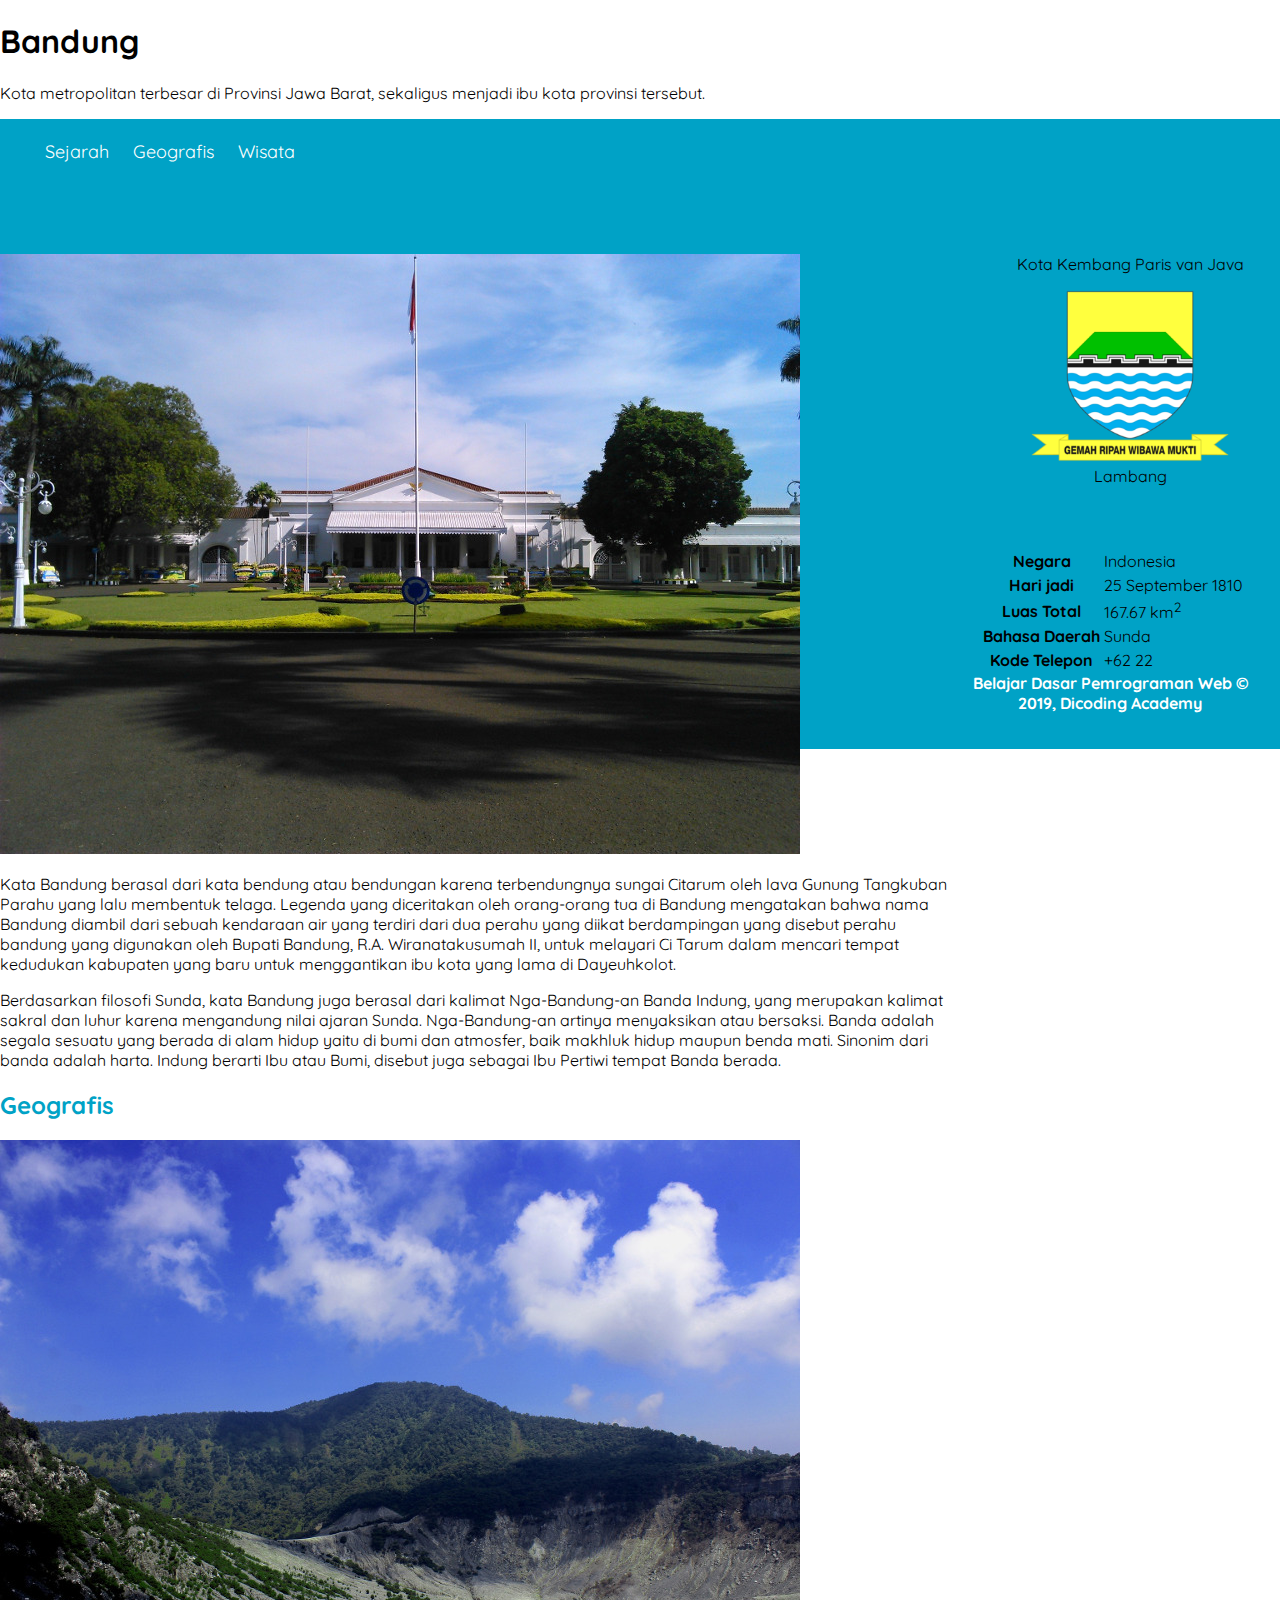
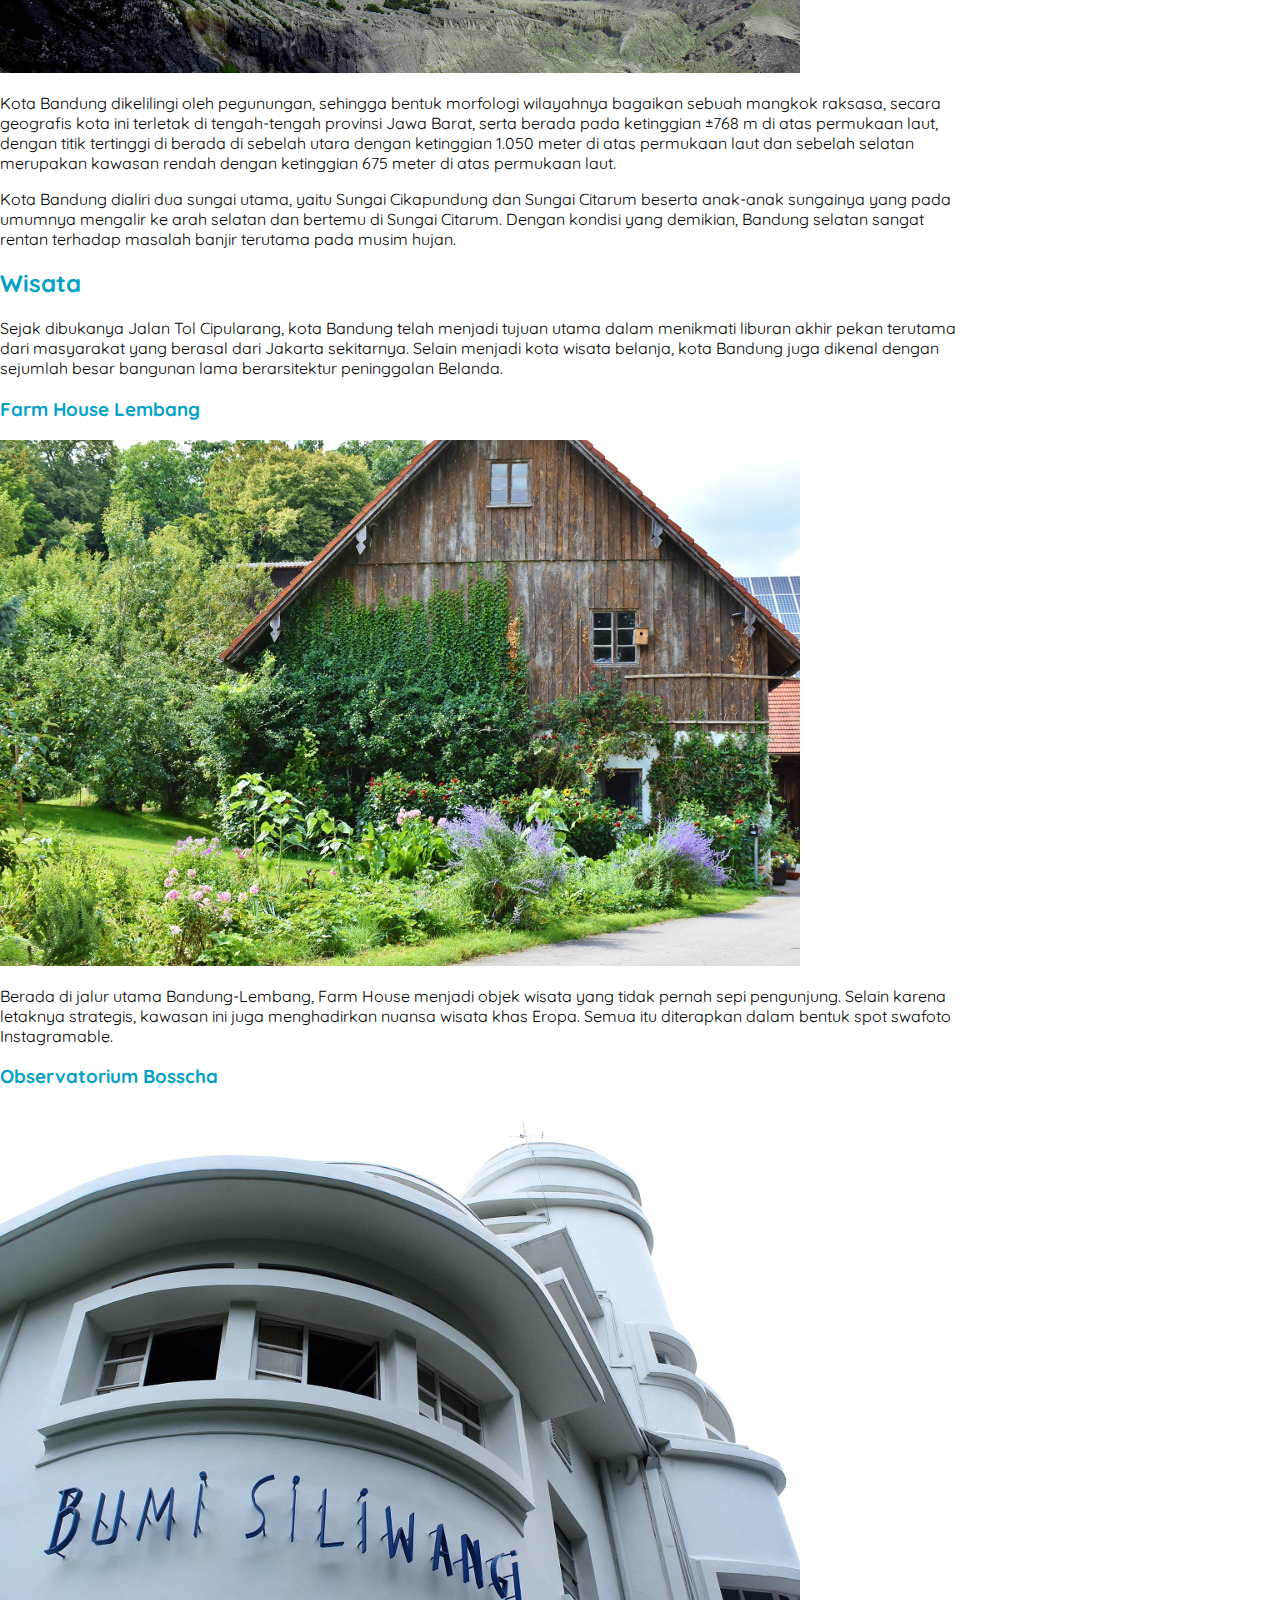
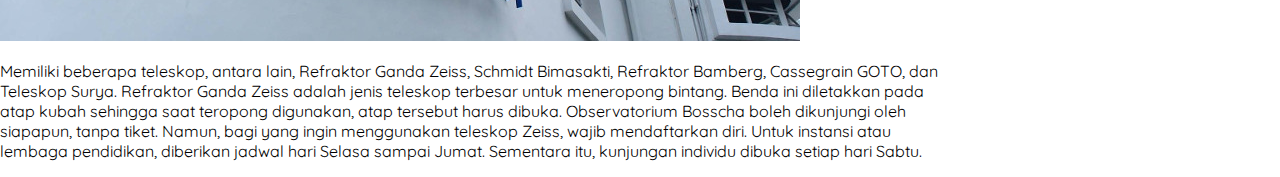
<file: index.html>
<!DOCTYPE html>
<html>

<head>
    <title>Kota Bandung</title>
    <link rel="stylesheet" href="assets/styles/style.css">
</head>

<body>

    <h1>Bandung</h1>
    <p>Kota metropolitan terbesar di Provinsi Jawa Barat, sekaligus menjadi ibu kota provinsi tersebut.</p>
    <nav>
        <ul>
            <li><a href="#sejarah">Sejarah</a></li>
            <li><a href="#geografis">Geografis</a></li>
            <li><a href="#wisata">Wisata</a></li>
        </ul>
    </nav>

    <div id="content">
        <article id="sejarah">
            <h2>Sejarah</h2>
            <img src="assets/image/history.jpg" alt="sejarah">
            <p>
                Kata Bandung berasal dari kata bendung atau bendungan karena terbendungnya sungai Citarum oleh lava
                Gunung
                Tangkuban Parahu yang lalu membentuk telaga. Legenda yang diceritakan oleh orang-orang tua di Bandung
                mengatakan
                bahwa nama Bandung diambil dari sebuah kendaraan air yang terdiri dari dua perahu yang diikat
                berdampingan yang
                disebut perahu bandung yang digunakan oleh Bupati Bandung, R.A. Wiranatakusumah II, untuk melayari Ci
                Tarum dalam
                mencari tempat kedudukan kabupaten yang baru untuk menggantikan ibu kota yang lama di Dayeuhkolot.
            </p>
            <p>
                Berdasarkan filosofi Sunda, kata Bandung juga berasal dari kalimat Nga-Bandung-an Banda Indung, yang
                merupakan
                kalimat sakral dan luhur karena mengandung nilai ajaran Sunda. Nga-Bandung-an artinya menyaksikan atau
                bersaksi.
                Banda adalah segala sesuatu yang berada di alam hidup yaitu di bumi dan atmosfer, baik makhluk hidup
                maupun benda
                mati. Sinonim dari banda adalah harta. Indung berarti Ibu atau Bumi, disebut juga sebagai Ibu Pertiwi
                tempat Banda
                berada.
            </p>
        </article>

        <article id="geografis">
            <h2>Geografis</h2>
            <img src="assets/image/geografis.jpg" alt="geografis">
            <p>
                Kota Bandung dikelilingi oleh pegunungan, sehingga bentuk morfologi wilayahnya bagaikan sebuah mangkok
                raksasa,
                secara geografis kota ini terletak di tengah-tengah provinsi Jawa Barat, serta berada pada ketinggian
                ±768 m di
                atas permukaan laut, dengan titik tertinggi di berada di sebelah utara dengan ketinggian 1.050 meter di
                atas
                permukaan laut dan sebelah selatan merupakan kawasan rendah dengan ketinggian 675 meter di atas
                permukaan laut.
            </p>
            <p>
                Kota Bandung dialiri dua sungai utama, yaitu Sungai Cikapundung dan Sungai Citarum beserta anak-anak
                sungainya
                yang pada umumnya mengalir ke arah selatan dan bertemu di Sungai Citarum. Dengan kondisi yang demikian,
                Bandung
                selatan sangat rentan terhadap masalah banjir terutama pada musim hujan.
            </p>
        </article>

        <article id="wisata">
            <h2>Wisata</h2>
            <p>
                Sejak dibukanya Jalan Tol Cipularang, kota Bandung telah menjadi tujuan utama dalam menikmati liburan
                akhir pekan
                terutama dari masyarakat yang berasal dari Jakarta sekitarnya. Selain menjadi kota wisata belanja, kota
                Bandung
                juga dikenal dengan sejumlah besar bangunan lama berarsitektur peninggalan Belanda.
            </p>
            <section>
                <h3>Farm House Lembang</h3>
                <img src="assets/image/farm-house.jpg" alt="farm house">
                <p>
                    Berada di jalur utama Bandung-Lembang, Farm House menjadi objek wisata yang tidak pernah sepi
                    pengunjung. Selain
                    karena letaknya strategis, kawasan ini juga menghadirkan nuansa wisata khas Eropa. Semua itu
                    diterapkan dalam
                    bentuk spot swafoto Instagramable.
                </p>
            </section>
            <section>
                <h3>Observatorium Bosscha</h3>
                <img src="assets/image/bosscha.jpg" alt="bosscha">
                <p>
                    Memiliki beberapa teleskop, antara lain, Refraktor Ganda Zeiss, Schmidt Bimasakti, Refraktor
                    Bamberg, Cassegrain
                    GOTO, dan Teleskop Surya. Refraktor Ganda Zeiss adalah jenis teleskop terbesar untuk meneropong
                    bintang. Benda
                    ini diletakkan pada atap kubah sehingga saat teropong digunakan, atap tersebut harus dibuka.
                    Observatorium
                    Bosscha boleh dikunjungi oleh siapapun, tanpa tiket. Namun, bagi yang ingin menggunakan teleskop
                    Zeiss, wajib
                    mendaftarkan diri. Untuk instansi atau lembaga pendidikan, diberikan jadwal hari Selasa sampai
                    Jumat. Sementara
                    itu, kunjungan individu dibuka setiap hari Sabtu.
                </p>
            </section>
        </article>
    </div>

    <aside>
        <article class="profile">
            <header>
                <h2>Kota Bandung</h2>
                <p>Kota Kembang Paris van Java</p>
                <figure>
                    <img src="assets/image/bandung-badge.png">
                    <figcaption>Lambang</figcaption>
                </figure>
            </header>
            <section>
                <h3>Informasi Lainnya</h3>
                <table>
                    <tr>
                        <th>Negara</th>
                        <td>Indonesia</td>
                    </tr>
                    <tr>
                        <th>Hari jadi</th>
                        <td>25 September 1810</td>
                    </tr>
                    <tr>
                        <th>Luas Total</th>
                        <td>167.67 km<sup>2</sup></td>
                    </tr>
                    <tr>
                        <th>Bahasa Daerah</th>
                        <td>Sunda</td>
                    </tr>
                    <tr>
                        <th>Kode Telepon</th>
                        <td>+62 22</td>
                    </tr>
                </table>
            </section>
        </article>
    </aside>


    <footer>
        <p>Belajar Dasar Pemrograman Web &#169; 2019, Dicoding Academy</p>
    </footer>
</body>

</html>
</file>
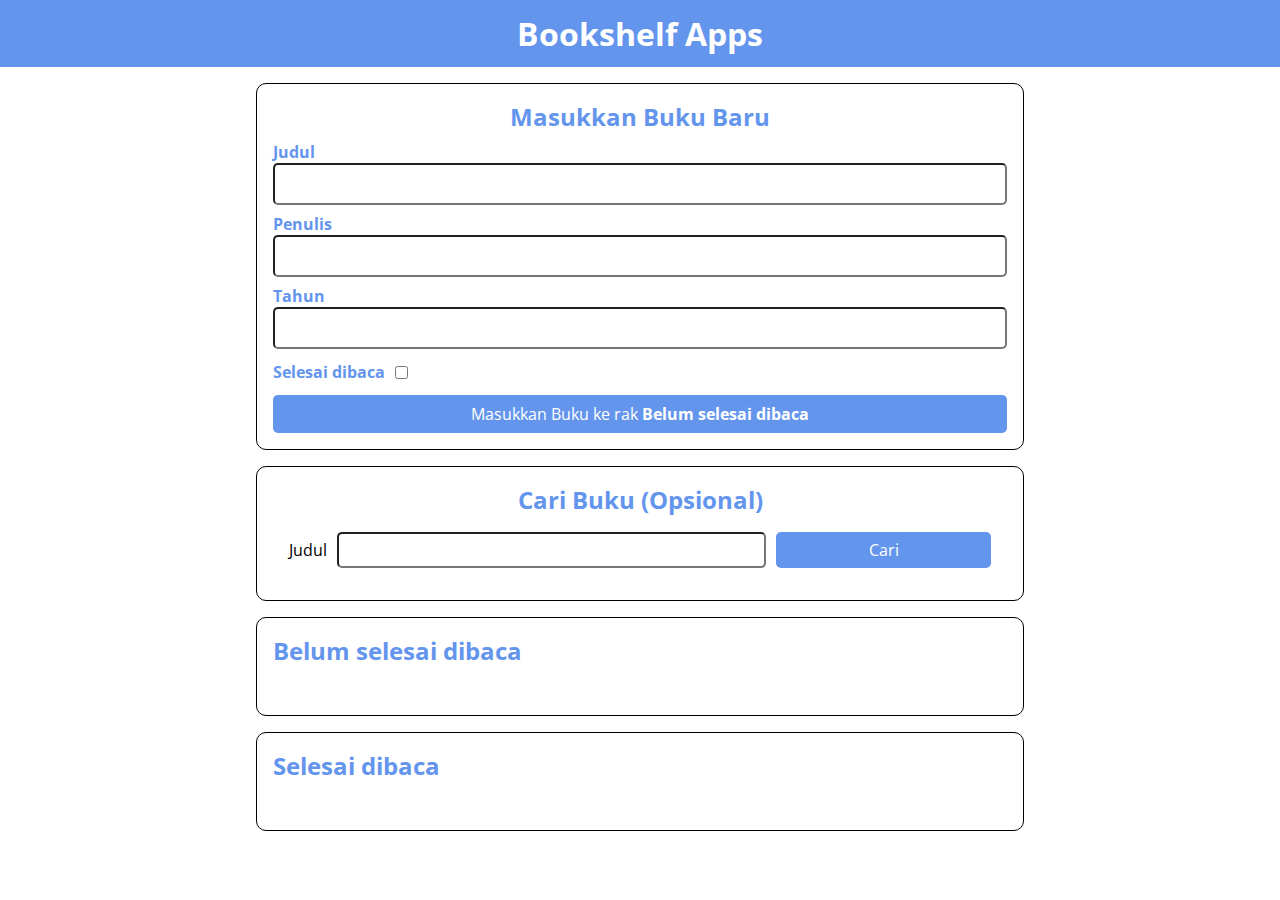
<file: bookshelf-apps/index.html>
<!doctype html>
<html lang="en">

<head>
  <meta charset="UTF-8">
  <meta name="viewport"
    content="width=device-width, user-scalable=no, initial-scale=1.0, maximum-scale=1.0, minimum-scale=1.0">
  <meta http-equiv="X-UA-Compatible" content="ie=edge">
  <title>Bookshelf Apps</title>
  <link rel="preconnect" href="https://fonts.gstatic.com">
  <link href="https://fonts.googleapis.com/css2?family=Open+Sans:wght@300;400;600;700;800&display=swap"
    rel="stylesheet">
  <link rel="stylesheet" href="style.css">
</head>

<body>
  <header class="head_bar">
    <h1 class="head_bar__title">Bookshelf Apps</h1>
  </header>
  <main>
    <section class="input_section">
      <h2>Masukkan Buku Baru</h2>
      <form id="inputBook">
        <div class="input">
          <label for="inputBookTitle">Judul</label>
          <input id="inputBookTitle" type="text" required>
        </div>
        <div class="input">
          <label for="inputBookAuthor">Penulis</label>
          <input id="inputBookAuthor" type="text" required>
        </div>
        <div class="input">
          <label for="inputBookYear">Tahun</label>
          <input id="inputBookYear" type="number" required>
        </div>
        <div class="input_inline">
          <label for="inputBookIsComplete">Selesai dibaca</label>
          <input id="inputBookIsComplete" type="checkbox">
        </div>
        <button id="bookSubmit" type="submit">Masukkan Buku ke rak <span>Belum selesai dibaca</span></button>
      </form>
    </section>

    <section class="search_section">
      <h2>Cari Buku (Opsional)</h2>
      <form id="searchBook">
        <label for="searchBookTitle">Judul</label>
        <input id="searchBookTitle" type="text">
        <button id="searchSubmit" type="submit">Cari</button>
      </form>
    </section>

    <section class="book_shelf">
      <h2>Belum selesai dibaca</h2>

      <div id="incompleteBookshelfList" class="book_list">
        <article class="book_item">
          <h3>Book Title</h3>
          <p>Penulis: John Doe</p>
          <p>Tahun: 2002</p>

          <div class="action">
            <button class="green">Selesai dibaca</button>
            <button class="red">Hapus buku</button>
          </div>
        </article>
      </div>
    </section>

    <section class="book_shelf">
      <h2>Selesai dibaca</h2>

      <div id="completeBookshelfList" class="book_list">
        <article class="book_item">
          <h3>Book Title</h3>
          <p>Penulis: John Doe</p>
          <p>Tahun: 2002</p>

          <div class="action">
            <button class="green">Belum selesai di Baca</button>
            <button class="red">Hapus buku</button>
          </div>
        </article>
      </div>
    </section>
  </main>

  <script src="main.js"></script>

</body>

</html>
</file>
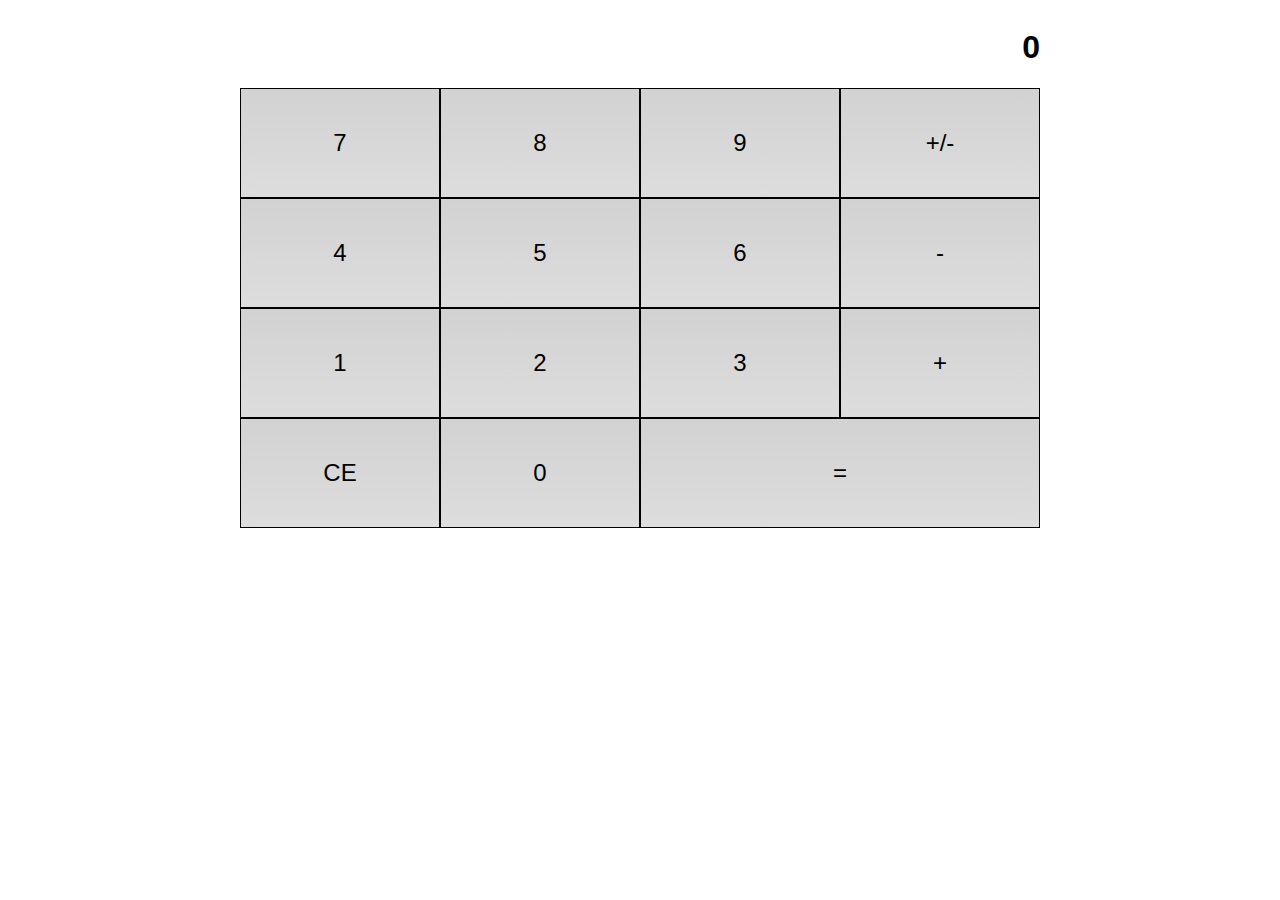
<file: flexbox-js/index.html>
<!DOCTYPE html>
<html>

<head>
    <title>Web Calculator</title>
    <link rel="stylesheet" href="assets/style.css">
</head>

<body>
    <div class="flex-container-column">
        <div class="display">
            <h1 id="displayNumber">0</h1>
        </div>
        <div class="flex-container-row">
            <div class="button">7</div>
            <div class="button">8</div>
            <div class="button">9</div>
            <div class="button negative">+/-</div>
        </div>
        <div class="flex-container-row">
            <div class="button">4</div>
            <div class="button">5</div>
            <div class="button">6</div>
            <div class="button operator">-</div>
        </div>
        <div class="flex-container-row">
            <div class="button">1</div>
            <div class="button">2</div>
            <div class="button">3</div>
            <div class="button operator">+</div>
        </div>
        <div class="flex-container-row">
            <div class="button clear">CE</div>
            <div class="button">0</div>
            <div class="button equals double">=</div>
        </div>
    </div>
</body>

</html>
</file>
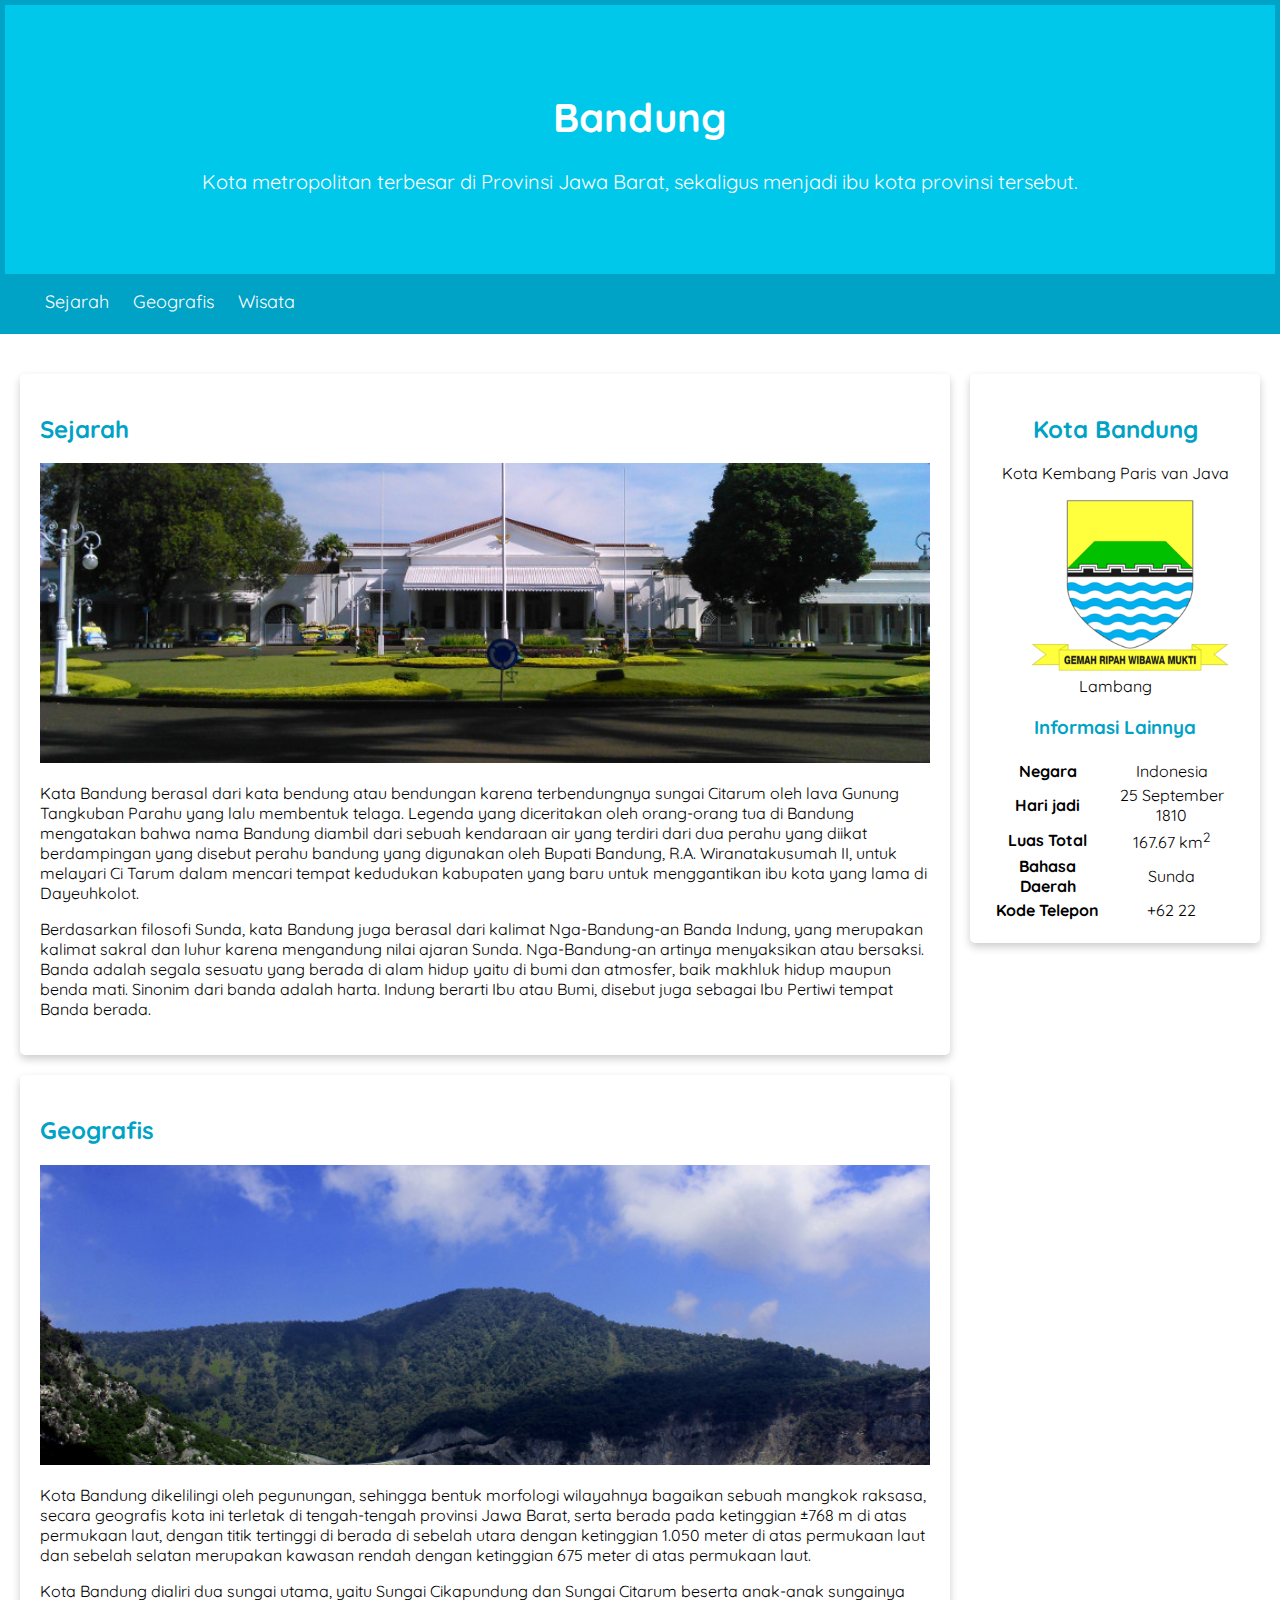
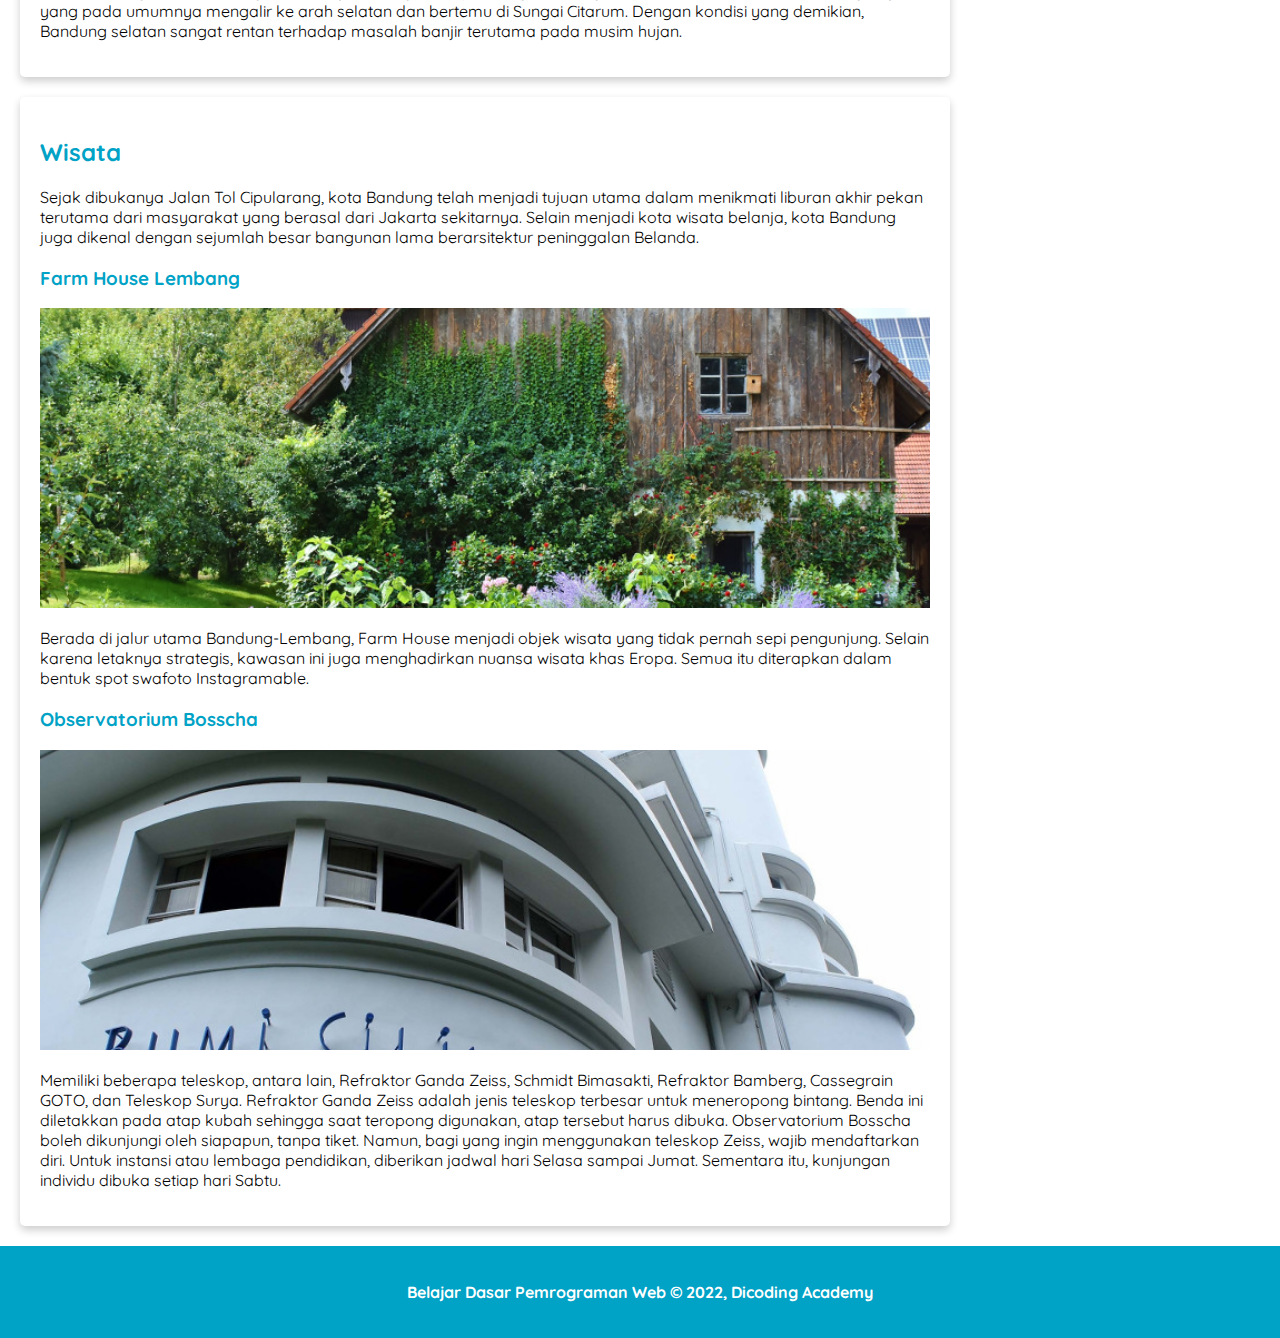
<file: html-css/index.html>
<!DOCTYPE html>
<html>

<head>
    <meta name="viewport" content="width=device-width, initial-scale=1">
    <title>Kota Bandung</title>
    <link rel="stylesheet" href="assets/styles/style.css">
</head>

<body>

    <header>
        <nav>
            <div class="jumbotron">
                <h1>Bandung</h1>
                <p>Kota metropolitan terbesar di Provinsi Jawa Barat, sekaligus menjadi ibu kota provinsi tersebut.</p>
            </div>
            <ul>
                <li><a href="#sejarah">Sejarah</a></li>
                <li><a href="#geografis">Geografis</a></li>
                <li><a href="#wisata">Wisata</a></li>
            </ul>
        </nav>
    </header>

    <main>
        <div id="content">
            <article id="sejarah" class="card">
                <h2>Sejarah</h2>
                <img src="assets/image/history.jpg" class="featured-image" alt="sejarah">
                <p>
                    Kata Bandung berasal dari kata bendung atau bendungan karena terbendungnya sungai Citarum oleh lava
                    Gunung
                    Tangkuban Parahu yang lalu membentuk telaga. Legenda yang diceritakan oleh orang-orang tua di
                    Bandung
                    mengatakan
                    bahwa nama Bandung diambil dari sebuah kendaraan air yang terdiri dari dua perahu yang diikat
                    berdampingan yang
                    disebut perahu bandung yang digunakan oleh Bupati Bandung, R.A. Wiranatakusumah II, untuk melayari
                    Ci
                    Tarum dalam
                    mencari tempat kedudukan kabupaten yang baru untuk menggantikan ibu kota yang lama di Dayeuhkolot.
                </p>
                <p>
                    Berdasarkan filosofi Sunda, kata Bandung juga berasal dari kalimat Nga-Bandung-an Banda Indung, yang
                    merupakan
                    kalimat sakral dan luhur karena mengandung nilai ajaran Sunda. Nga-Bandung-an artinya menyaksikan
                    atau
                    bersaksi.
                    Banda adalah segala sesuatu yang berada di alam hidup yaitu di bumi dan atmosfer, baik makhluk hidup
                    maupun benda
                    mati. Sinonim dari banda adalah harta. Indung berarti Ibu atau Bumi, disebut juga sebagai Ibu
                    Pertiwi
                    tempat Banda
                    berada.
                </p>
            </article>

            <article id="geografis" class="card">
                <h2>Geografis</h2>
                <img src="assets/image/geografis.jpg" class="featured-image" alt="geografis">
                <p>
                    Kota Bandung dikelilingi oleh pegunungan, sehingga bentuk morfologi wilayahnya bagaikan sebuah
                    mangkok
                    raksasa,
                    secara geografis kota ini terletak di tengah-tengah provinsi Jawa Barat, serta berada pada
                    ketinggian
                    ±768 m di
                    atas permukaan laut, dengan titik tertinggi di berada di sebelah utara dengan ketinggian 1.050 meter
                    di
                    atas
                    permukaan laut dan sebelah selatan merupakan kawasan rendah dengan ketinggian 675 meter di atas
                    permukaan laut.
                </p>
                <p>
                    Kota Bandung dialiri dua sungai utama, yaitu Sungai Cikapundung dan Sungai Citarum beserta anak-anak
                    sungainya
                    yang pada umumnya mengalir ke arah selatan dan bertemu di Sungai Citarum. Dengan kondisi yang
                    demikian,
                    Bandung
                    selatan sangat rentan terhadap masalah banjir terutama pada musim hujan.
                </p>
            </article>

            <article id="wisata" class="card">
                <h2>Wisata</h2>
                <p>
                    Sejak dibukanya Jalan Tol Cipularang, kota Bandung telah menjadi tujuan utama dalam menikmati
                    liburan
                    akhir pekan
                    terutama dari masyarakat yang berasal dari Jakarta sekitarnya. Selain menjadi kota wisata belanja,
                    kota
                    Bandung
                    juga dikenal dengan sejumlah besar bangunan lama berarsitektur peninggalan Belanda.
                </p>
                <section>
                    <h3>Farm House Lembang</h3>
                    <img src="assets/image/farm-house.jpg" class="featured-image" alt="farm house">
                    <p>
                        Berada di jalur utama Bandung-Lembang, Farm House menjadi objek wisata yang tidak pernah sepi
                        pengunjung. Selain
                        karena letaknya strategis, kawasan ini juga menghadirkan nuansa wisata khas Eropa. Semua itu
                        diterapkan dalam
                        bentuk spot swafoto Instagramable.
                    </p>
                </section>
                <section>
                    <h3>Observatorium Bosscha</h3>
                    <img src="assets/image/bosscha.jpg" class="featured-image" alt="bosscha">
                    <p>
                        Memiliki beberapa teleskop, antara lain, Refraktor Ganda Zeiss, Schmidt Bimasakti, Refraktor
                        Bamberg, Cassegrain
                        GOTO, dan Teleskop Surya. Refraktor Ganda Zeiss adalah jenis teleskop terbesar untuk meneropong
                        bintang. Benda
                        ini diletakkan pada atap kubah sehingga saat teropong digunakan, atap tersebut harus dibuka.
                        Observatorium
                        Bosscha boleh dikunjungi oleh siapapun, tanpa tiket. Namun, bagi yang ingin menggunakan teleskop
                        Zeiss, wajib
                        mendaftarkan diri. Untuk instansi atau lembaga pendidikan, diberikan jadwal hari Selasa sampai
                        Jumat. Sementara
                        itu, kunjungan individu dibuka setiap hari Sabtu.
                    </p>
                </section>
            </article>
        </div>

        <aside>
            <article class="card profile">
                <header>
                    <h2>Kota Bandung</h2>
                    <p>Kota Kembang Paris van Java</p>
                    <figure>
                        <img src="assets/image/bandung-badge.png" >
                        <figcaption>Lambang</figcaption>
                    </figure>
                </header>
                <section>
                    <h3>Informasi Lainnya</h3>
                    <table>
                        <tr>
                            <th>Negara</th>
                            <td>Indonesia</td>
                        </tr>
                        <tr>
                            <th>Hari jadi</th>
                            <td>25 September 1810</td>
                        </tr>
                        <tr>
                            <th>Luas Total</th>
                            <td>167.67 km<sup>2</sup></td>
                        </tr>
                        <tr>
                            <th>Bahasa Daerah</th>
                            <td>Sunda</td>
                        </tr>
                        <tr>
                            <th>Kode Telepon</th>
                            <td>+62 22</td>
                        </tr>
                    </table>
                </section>
            </article>
        </aside>
    </main>


    <footer>
        <p>Belajar Dasar Pemrograman Web &#169; 2022, Dicoding Academy</p>
    </footer>
</body>

</html>
</file>
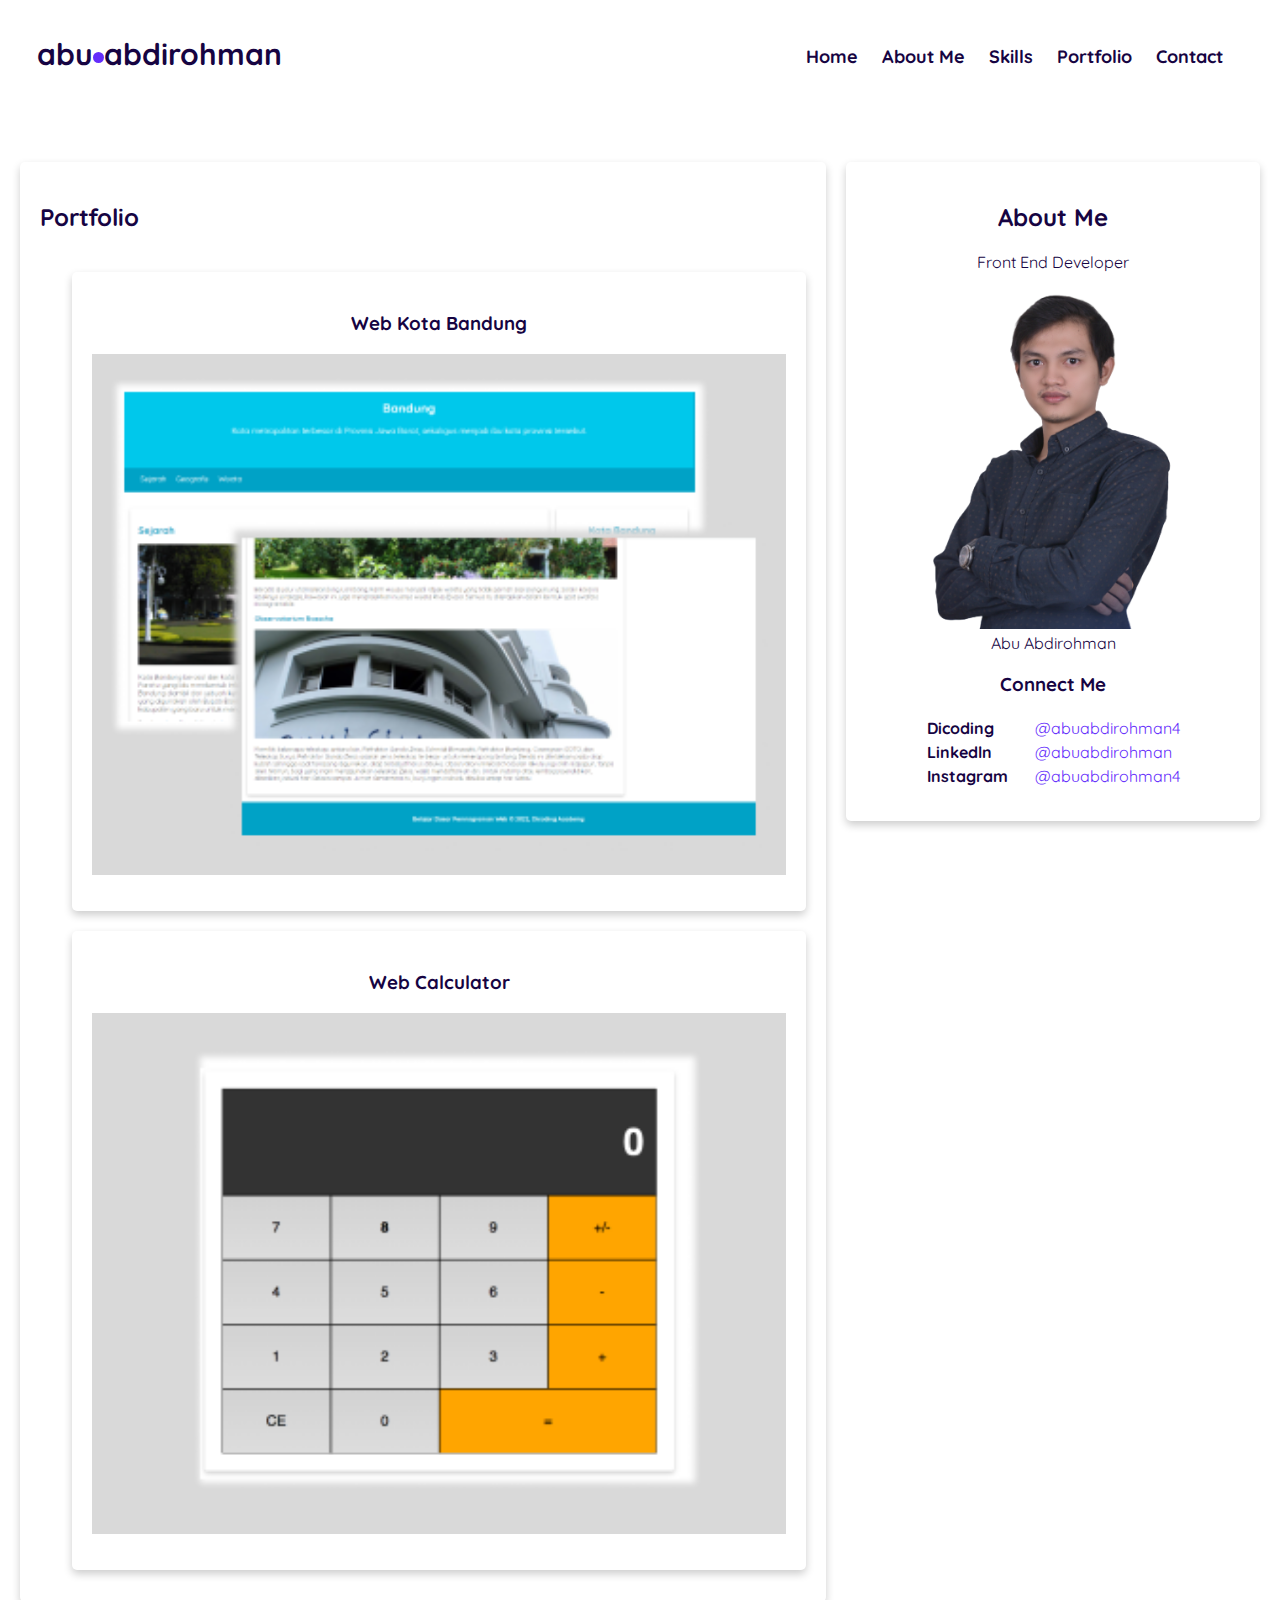
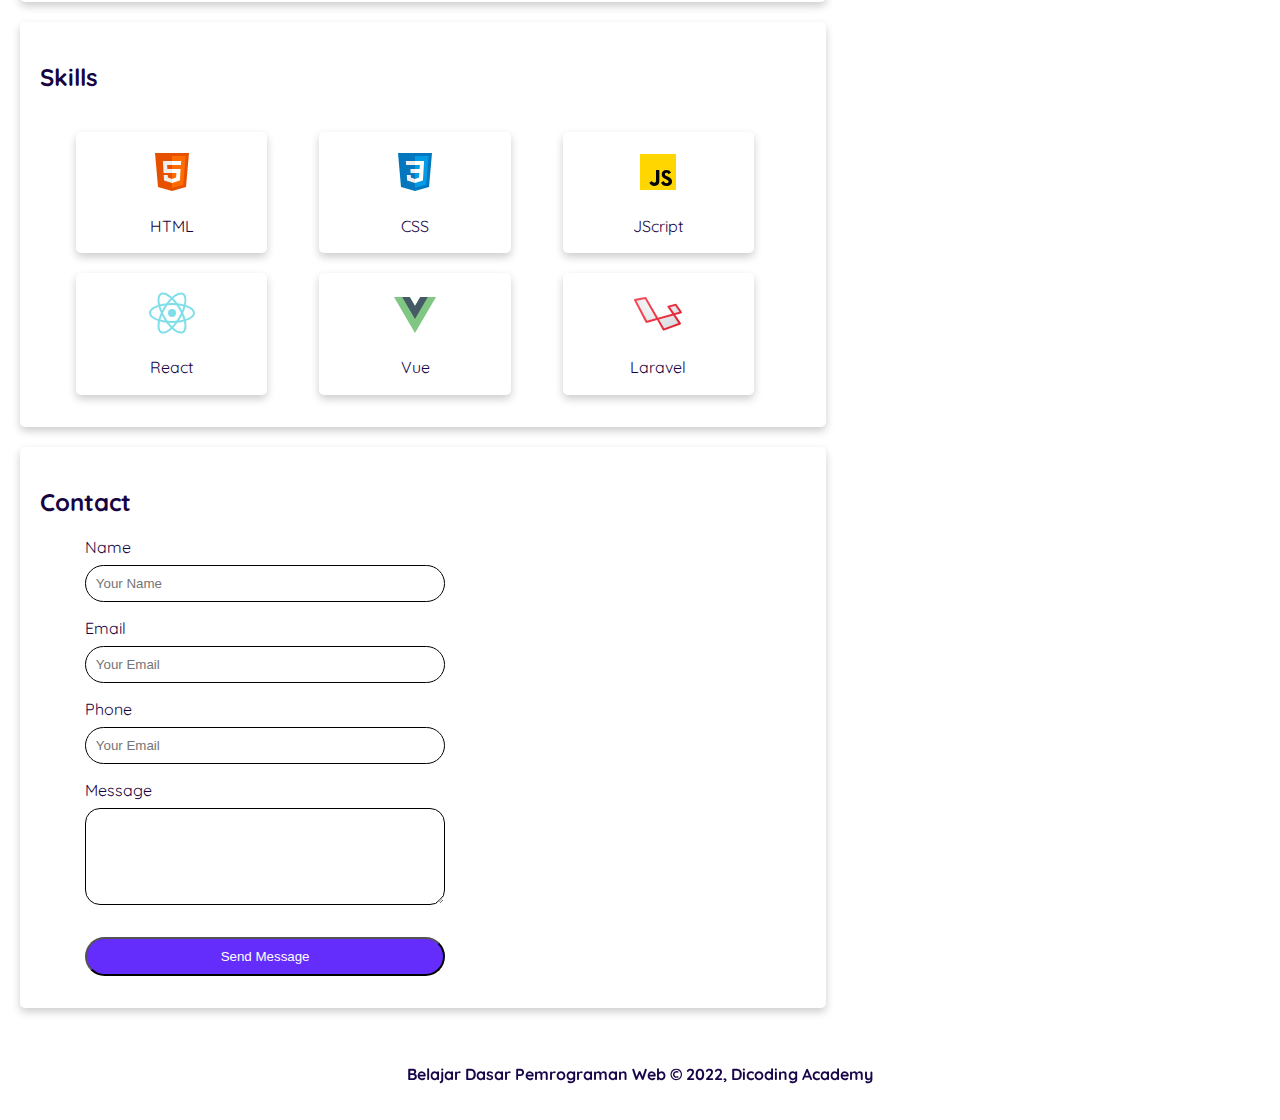
<file: submission/index.html>
<!DOCTYPE html>
<html>

<head>
    <meta name="viewport" content="width=device-width, initial-scale=1">
    <title>Abu Abdirohman</title>
    <link rel="stylesheet" href="app.css">
    <script src="app.js" defer></script>
</head>

<body>

    <header>
        <nav>
            <div class="logo">
                <h1>abu<svg height="13" width="11">
                        <circle cx="5.5" cy="5.5" r="5.5" fill="#642DFB" />
                    </svg>abdirohman</h1>
            </div>
            <ul>
                <li><a href="#">Home</a></li>
                <li><a href="#about">About Me</a></li>
                <li><a href="#skills">Skills</a></li>
                <li><a href="#portfolio">Portfolio</a></li>
                <li><a href="#contact">Contact</a></li>
            </ul>
            <div class="menu-toggle">
                <input type="checkbox">
                <span></span>
                <span></span>
                <span></span>
            </div>
        </nav>
    </header>

    <main>
        <div id="content">
            <article id="portfolio" class="card">
                <h2>Portfolio</h2>
                <div class="wrapper">
                    <section class="card card-porto">
                        <h3>Web Kota Bandung</h3>
                        <img src="./assets/image/kota-bandung.png" alt="Web Kota Bandung" class="responsive-img">
                        <a href="./website/html-css" class="stretched-link"></a>
                    </section>
                    <section class="card card-porto">
                        <h3>Web Calculator</h3>
                        <img src="./assets/image/web-calculator.png" alt="Web Calculator" class="responsive-img">
                        <a href="./website/flexbox-js/index.html" class="stretched-link"></a>
                    </section>
                </div>
            </article>

            <article id="skills" class="card">
                <h2>Skills</h2>
                <div class="wrapper"></div>
            </article>

            <article id="contact" class="card">
                <h2>Contact</h2>
                <div class="input-group">
                    <label for="name">Name</label>
                    <input type="text" id="name" placeholder="Your Name">
                </div>
                <div class="input-group">
                    <label for="email">Email</label>
                    <input type="email" id="email" placeholder="Your Email">
                </div>
                <div class="input-group">
                    <label for="phone">Phone</label>
                    <input type="number" id="phone" placeholder="Your Email">
                </div>
                <div class="input-group">
                    <label for="message">Message</label>
                    <textarea name="message" id="message" cols="40" rows="5"></textarea>
                </div>
                <div class="input-group">
                    <button type="button">Send Message</button>
                </div>
            </article>
        </div>

        <aside>
            <article class="card profile" id="about">
                <header>
                    <h2>About Me</h2>
                    <p>Front End Developer</p>
                    <figure>
                        <img src="assets/image/profile.png">
                        <figcaption>Abu Abdirohman</figcaption>
                    </figure>
                </header>
                <section>
                    <h3>Connect Me</h3>
                    <table>
                        <tr>
                            <th>Dicoding</th>
                            <td><a href="https://www.dicoding.com/users/abuabdirohman4">@abuabdirohman4</a></td>
                        </tr>
                        <tr>
                            <th>Linkedln</th>
                            <td><a href="https://www.linkedin.com/in/abuabdirohman/">@abuabdirohman</a></td>
                        </tr>
                        <tr>
                            <th>Instagram</th>
                            <td><a href="https://www.instagram.com/abuabdirohman4/">@abuabdirohman4</a></td>
                        </tr>
                    </table>
                </section>
            </article>
        </aside>
    </main>


    <footer>
        <p>Belajar Dasar Pemrograman Web &#169; 2022, Dicoding Academy</p>
    </footer>
</body>

</html>
</file>
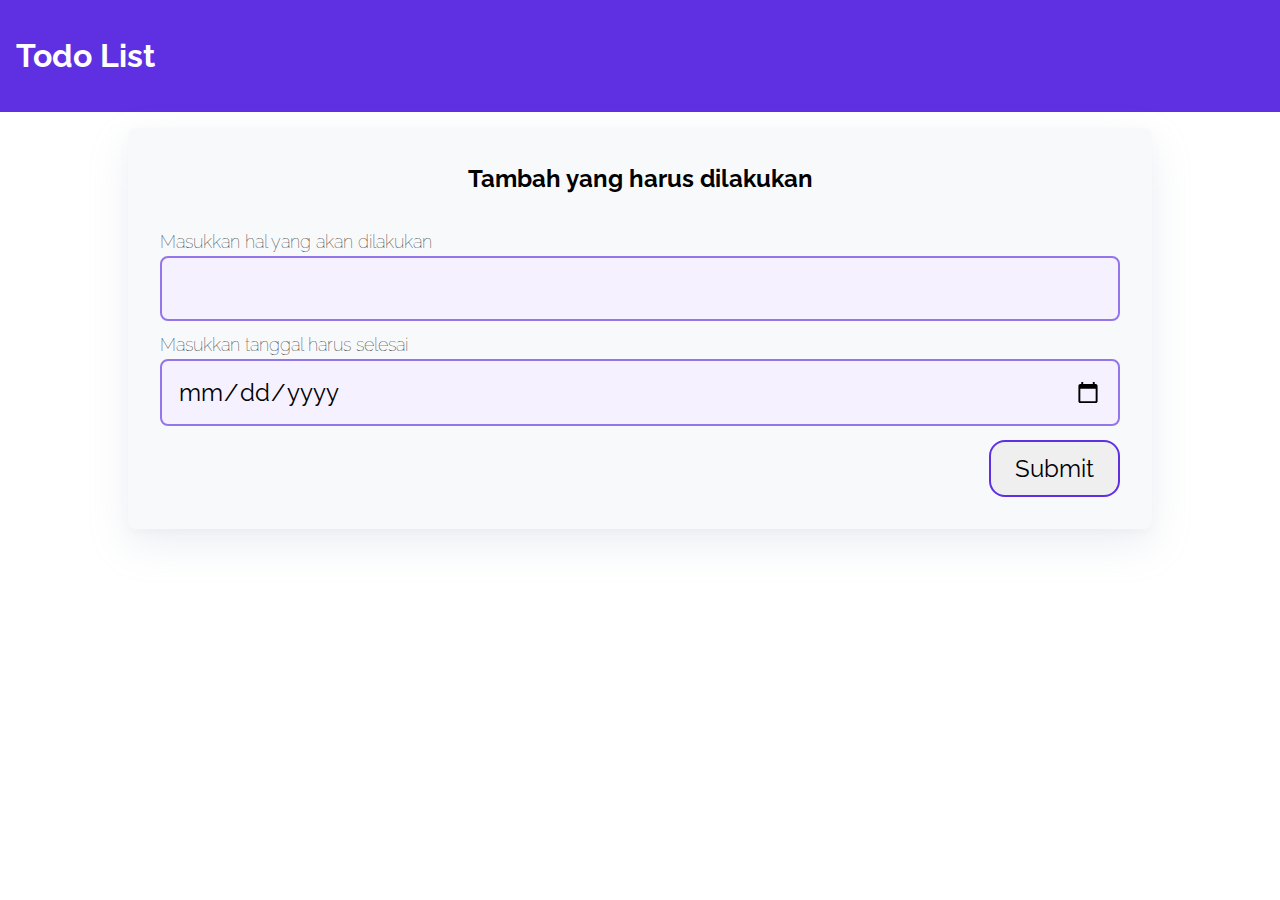
<file: todoapps/index.html>
<!DOCTYPE html>
<html lang="en">
<head>
  <meta charset="UTF-8">
  <meta http-equiv="X-UA-Compatible" content="IE=edge">
  <meta name="viewport" content="width=device-width, initial-scale=1.0">
  <title>Todo Apps</title>
  <link rel="stylesheet" href="css/style.css">
  <script src="script.js"></script>
</head>

<body>
<header>
  <h1>Todo List</h1>
</header>

<div class="wrapper">
  <div class="container bg-white shadow" id="add-todo">
    <h2 class="container-header text-center">Tambah yang harus dilakukan</h2>
    <form class="form" action="#" id="form">
      <div class="form-group form-title">
        <label for="title">Masukkan hal yang akan dilakukan</label>
        <input type="text" id="title" name="title" required>
      </div>
      <div class="form-group form-title">
        <label for="date">Masukkan tanggal harus selesai</label>
        <input type="date" id="date" name="date" required>
      </div>
      <input type="submit" value="Submit" name="Submit" class="btn-submit">
    </form>
  </div>
</div>

</body>
</html>
</file>
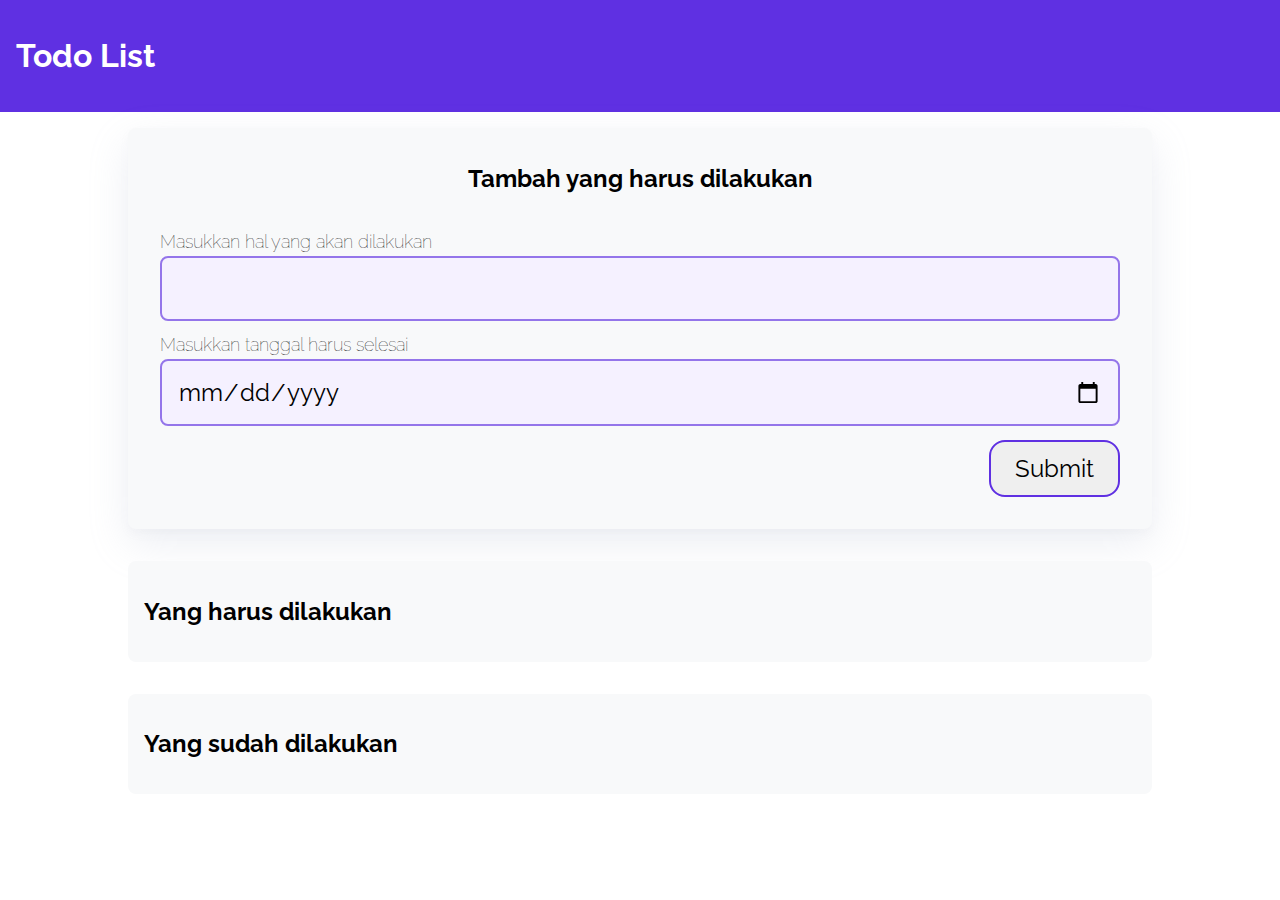
<file: web-storage/todo-apps/index.html>
<!DOCTYPE html>
<html lang="en">
<head>
  <meta charset="UTF-8">
  <meta http-equiv="X-UA-Compatible" content="IE=edge">
  <meta name="viewport" content="width=device-width, initial-scale=1.0">
  
  <title>Todo Apps</title>
  <link rel="stylesheet" href="css/style.css">
</head>
<body>
<header>
  <h1>Todo List</h1>
</header>

<div class="wrapper">
  <div class="container bg-white shadow" id="add-todo">
    <h2 class="container-header text-center">Tambah yang harus dilakukan</h2>
    <form class="form" action="#" id="form">
      <div class="form-group form-title">
        <label for="title">Masukkan hal yang akan dilakukan</label>
        <input type="text" id="title" name="title" required>
      </div>
      <div class="form-group form-title">
        <label for="date">Masukkan tanggal harus selesai</label>
        <input type="date" id="date" name="date" required>
      </div>
      <input type="submit" value="Submit" name="Submit" class="btn-submit">
    </form>
  </div>
  
  <div class="container">
    <h2 class="container-header">Yang harus dilakukan</h2>
    <div class="list-item" id="todos">
    </div>
  </div>
  
  <div class="container">
    <h2 class="container-header">Yang sudah dilakukan</h2>
    <div class="list-item" id="completed-todos">
    </div>
  </div>
</div>

<script src="js/script.js" type="text/javascript"></script>

</body>
</html>
</file>
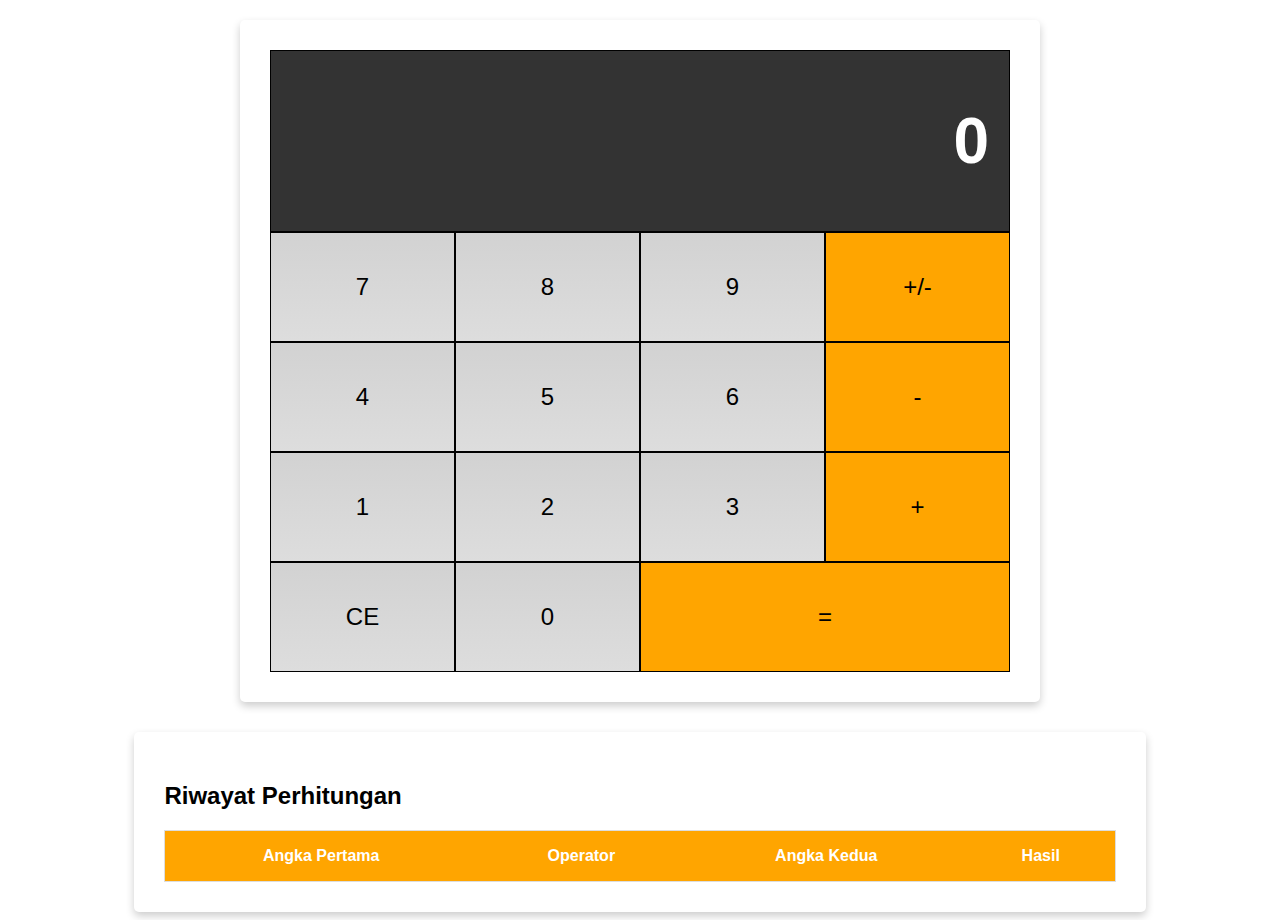
<file: submission/website/flexbox-js/index.html>
<!DOCTYPE html>
<html>

<head>
    <title>Web Calculator</title>
    <link rel="stylesheet" href="assets/style.css">
    <meta name="viewport" content="width=device-width, initial-scale=1.0">
    <meta name="viewport" content="width=device-width, initial-scale=1.0">
</head>

<body>
    <div class="flex-container-column card">
        <div class="display">
            <h1 id="displayNumber">0</h1>
        </div>
        <div class="flex-container-row">
            <div class="button">7</div>
            <div class="button">8</div>
            <div class="button">9</div>
            <div class="button negative">+/-</div>
        </div>
        <div class="flex-container-row">
            <div class="button">4</div>
            <div class="button">5</div>
            <div class="button">6</div>
            <div class="button operator">-</div>
        </div>
        <div class="flex-container-row">
            <div class="button">1</div>
            <div class="button">2</div>
            <div class="button">3</div>
            <div class="button operator">+</div>
        </div>
        <div class="flex-container-row">
            <div class="button clear">CE</div>
            <div class="button">0</div>
            <div class="button equals double">=</div>
        </div>
    </div>
    <div class="history card">
        <h2>Riwayat Perhitungan</h2>
        <table>
            <thead>
                <tr>
                    <th>Angka Pertama</th>
                    <th>Operator</th>
                    <th>Angka Kedua</th>
                    <th>Hasil</th>
                </tr>
            </thead>
            <tbody id="historyList"></tbody>
        </table>
    </div>

    <script src="assets/storage.js" defer></script>
    <script src="assets/kalkulator.js" defer></script>
</body>

</html>
</file>
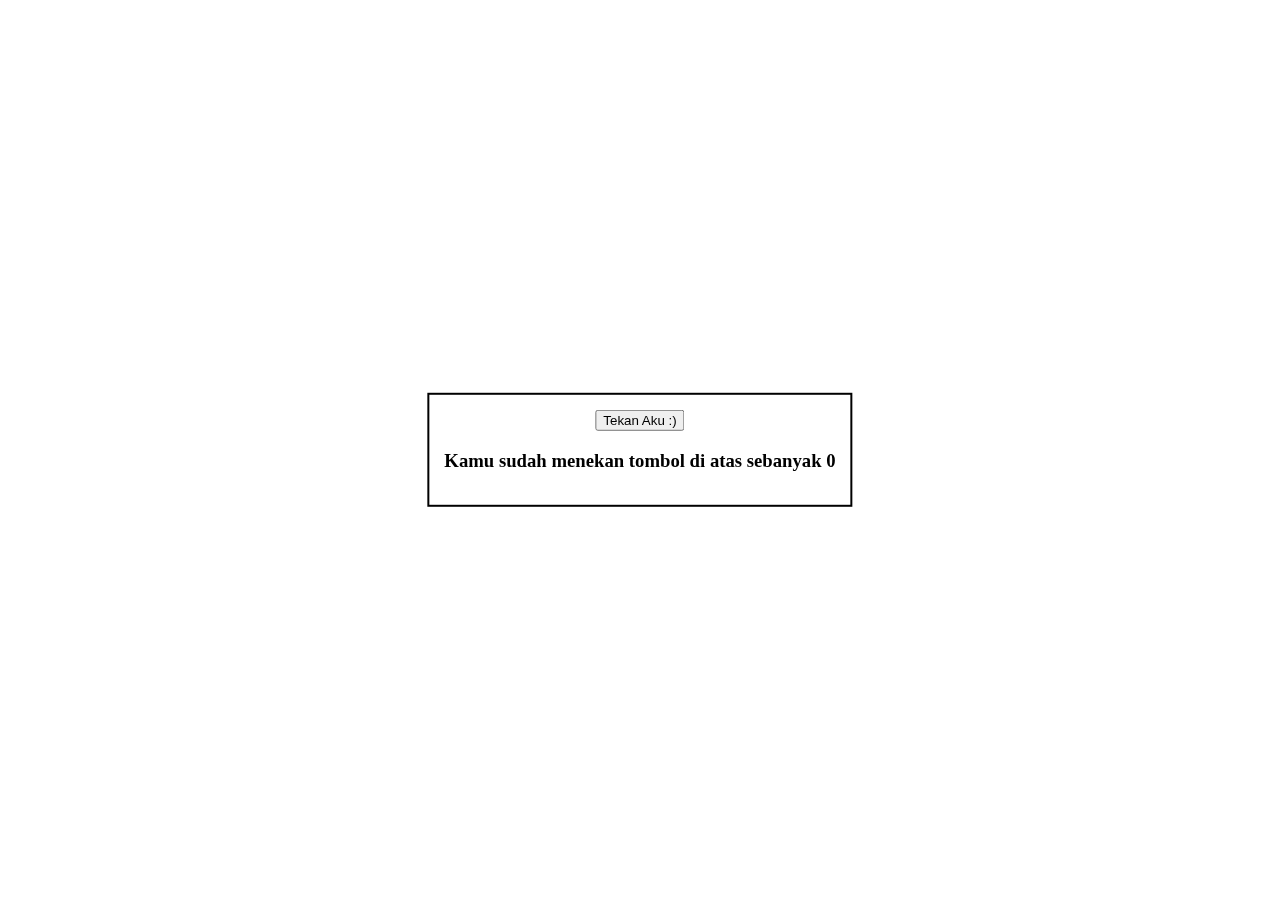
<file: bom-dom-event/event.html>
<html>

<head>
    <title>Event World</title>

    <style>
        .contents {
            position: fixed;
            top: 50%;
            left: 50%;
            transform: translate(-50%, -50%);
            border: 2px solid black;
            padding: 15px;
        }

        #generateButton {
            margin-top: 5px;
            margin-bottom: 15px;
            ;
        }
    </style>
</head>

<!-- event handler inline -->
<!-- <body onload="welcome()"> -->
<body>
    <div class="contents" align="center" hidden>
        <!-- event handler inline -->
        <!-- <button id="incrementButton" onclick="increment()">Tekan Aku :)</button> -->
        <button id="incrementButton">Tekan Aku :)</button>
        <h3>Kamu sudah menekan tombol di atas sebanyak <span id="count">0</span></h3>
    </div>

    <script>
        function welcome() {
            alert('Sim salabim muncullah elemen-elemen HTML!');
            const contents = document.querySelector('.contents');
            contents.removeAttribute('hidden');
        }

        function increment() {
            document.getElementById('count').innerText++;

            if (document.getElementById('count').innerText == 7) {
                const hiddenMessage = document.createElement('h4');
                hiddenMessage.innerText = 'Selamat! Anda menemukan hadiah tersembunyi...';
                const image = document.createElement('img');
                image.setAttribute('src', 'https://i.ibb.co/0V49VRZ/catto.jpg');
                const contents = document.querySelector('.contents');
                contents.appendChild(hiddenMessage).appendChild(image);
            }
        }

        // document.body.onload = welcome;
        // document.getElementById('incrementButton').onclick = increment;
        
        // kita akan menulis kode menggunakan addEventListener di sini
        window.addEventListener('load', welcome);
        document.getElementById('incrementButton').addEventListener('click', increment);

    </script>
</body>

</html>
</file>
<file: assets/styles/style.css>
@import url('https://fonts.googleapis.com/css?family=Quicksand:400,700&display=swap');

* {
   box-sizing: border-box;
}

body {
   font-family: 'Quicksand', sans-serif;
   margin: 0;
   padding: 0;
}

h2,
h3 {
   color: #00a2c6
}

.card {
   box-shadow: 0 4px 8px 0 rgba(0, 0, 0, 0.2);
   border-radius: 5px;
   padding: 20px;
   margin-top: 20px;
}

nav {
   background-color: #00a2c6;
   padding: 5px;
}

nav li {
   display: inline;
   list-style-type: none;
   margin-right: 20px;
}

nav a {
   font-size: 18px;
   font-weight: 400;
   text-decoration: none;
   color: white;
}

nav a:hover {
   font-weight: bold;
}

.jumbotron {
   padding: 60px;
   background-color: #00c8eb;
   text-align: center;
   font-size: 20px;
   color: white;
}

main {
   padding: 20px;
   overflow: auto;
}

#content {
   float: left;
   width: 75%;
}

.featured-image {
   width: 100%;
   max-height: 300px;
   object-fit: cover;
   object-position: center;
}

.profile header {
   text-align: center;
}

.profile img {
   width: 200px;
}

aside {
   float: right;
   width: 25%;
   padding-left: 20px;
}

footer {
   padding: 20px;
   color: white;
   background-color: #00a2c6;
   text-align: center;
   font-weight: bold;
}

@media screen and (max-width: 1000px) {
   #content,
   aside {
     width: 100%;
     padding: 0;
   }
 }
</file>
<file: bookshelf-apps/style.css>
* {
    padding: 0;
    margin: 0;
    box-sizing: border-box;
}

body, input, button {
    font-family: 'Open Sans', sans-serif;
}

input, button {
    font-size: 16px;
}

.head_bar {
    padding: 12px;
    display: flex;
    align-items: center;
    justify-content: center;
    background-color: cornflowerblue;
    color: white;
}

main {
    max-width: 800px;
    width: 80%;
    margin: 0 auto;
    padding: 16px;

}

.input_section {
    display: flex;
    flex-direction: column;
    padding: 16px;
    border: 1px solid black;
    border-radius: 10px;
}

.input_section > h2 {
    text-align: center;
    color: cornflowerblue;
}

.input_section > form > .input {
    margin: 8px 0;
}

.input_section > form > button {
    background-color: cornflowerblue;
    color: white;
    border: 0;
    border-radius: 5px;
    display: block;
    width: 100%;
    padding: 8px;
    cursor: pointer;
}

.input_section > form > button > span {
    font-weight: bold;
}

.input_section > form > .input > input {
    display: block;
    width: 100%;
    padding: 8px;
    border-radius: 5px;
}


.input_section > form > .input > label {
    color: cornflowerblue;
    font-weight: bold;
}

.input_section > form > .input_inline {
    margin: 12px 0;
    display: flex;
    align-items: center;
}

.input_section > form > .input_inline > label {
    color: cornflowerblue;
    font-weight: bold;
    margin-right: 10px;
}

.search_section {
    margin: 16px 0;
    display: flex;
    flex-direction: column;
    align-items: center;
    padding: 16px;
    border: 1px solid black;
    border-radius: 10px;
}

.search_section > h2 {
    color: cornflowerblue;
}

.search_section > form {
    padding: 16px;
    width: 100%;
    display: grid;
    grid-template-columns: auto 1fr 0.5fr;
    grid-gap: 10px;
}

.search_section > form > label {
    display: flex;
    align-items: center;
}

.search_section > form > input {
    padding: 5px;
    border-radius: 5px;
}

.search_section > form > button {
    background-color: cornflowerblue;
    color: white;
    border: 0;
    border-radius: 5px;
    cursor: pointer;
}

.book_shelf {
    margin: 16px 0 0 0;
    border: 1px solid black;
    padding: 16px;
    border-radius: 10px;
}

.book_shelf > h2 {
    color: cornflowerblue;
}

.book_shelf > .book_list {
    padding: 16px;
}

.book_shelf > .book_list > .book_item {
    padding: 8px 16px 16px 16px;
    border: 1px solid black;
    border-radius: 5px;
    margin: 10px 0;
}

.book_shelf > .book_list > .book_item > h3, p {
    margin: 8px 0;
}

.book_shelf > .book_list > .book_item > .action > button {
    border: 0;
    padding: 5px;
    margin: 0 5px 0 0;
    border-radius: 5px;
    cursor: pointer;
}

.book_shelf > .book_list > .book_item > .action > .green {
    background-color: darkgreen;
    color: white;
}

.book_shelf > .book_list > .book_item > .action > .red {
    background-color: darkred;
    color: white;
}
</file>
<file: flexbox-js/assets/style.css>
* {
    box-sizing: border-box;
 }
  
 body {
    font-family: sans-serif;
 }
  
 .flex-container-column {
    display: flex;
  
    /* properti pendukung */
    flex-direction: column;
    max-width: 800px;
    margin: 0 auto;
    text-align: right;
 }
  
 .flex-container-row {
    display: flex;
 }
  
 .button {
    flex-basis: 25%;
  
    /* properti pendukung */
    font-size: 1.5em;
    text-align: center;
    padding: 40px;
    border: 1px solid black;
    background: -webkit-linear-gradient(top, #d2d2d2, #ddd);
    cursor: pointer;
 }
  
 .double {
    flex-basis: 50%;
 }
</file>
<file: html-css/assets/styles/style.css>
@import url('https://fonts.googleapis.com/css?family=Quicksand:400,700&display=swap');

* {
   box-sizing: border-box;
}

body {
   font-family: 'Quicksand', sans-serif;
   margin: 0;
   padding: 0;
}

h2,
h3 {
   color: #00a2c6
}

.card {
   box-shadow: 0 4px 8px 0 rgba(0, 0, 0, 0.2);
   border-radius: 5px;
   padding: 20px;
   margin-top: 20px;
}

nav {
   background-color: #00a2c6;
   padding: 5px;
}

nav li {
   display: inline;
   list-style-type: none;
   margin-right: 20px;
}

nav a {
   font-size: 18px;
   font-weight: 400;
   text-decoration: none;
   color: white;
}

nav a:hover {
   font-weight: bold;
}

.jumbotron {
   padding: 60px;
   background-color: #00c8eb;
   text-align: center;
   font-size: 20px;
   color: white;
}

main {
   padding: 20px;
   overflow: auto;
}

#content {
   float: left;
   width: 75%;
}

.featured-image {
   width: 100%;
   max-height: 300px;
   object-fit: cover;
   object-position: center;
}

.profile header, .profile section {
   text-align: center;
}

.profile img {
   width: 200px;
}

aside {
   float: right;
   width: 25%;
   padding-left: 20px;
}

footer {
   padding: 20px;
   color: white;
   background-color: #00a2c6;
   text-align: center;
   font-weight: bold;
}

@media screen and (max-width: 1000px) {
   #content,
   aside {
     width: 100%;
     padding: 0;
   }
 }
</file>
<file: submission/app.css>
@import url(./assets/styles/root.css);

@import url(./assets/styles/header.css);

@import url(./assets/styles/aside.css);

@import url(./assets/styles/main.css);

@import url(./assets/styles/footer.css);

@import url(./assets/styles/responsive.css);
</file>
<file: todoapps/css/style.css>
@import url('https://fonts.googleapis.com/css2?family=Raleway&display=swap');

* {
    box-sizing: border-box;
}

html, body {
    font-family: Raleway, sans-serif;
    margin: 0;
    padding: 0;
    box-sizing: border-box;
}

header {
    background: #5F30E2;
    padding: 16px;
    color: white;
}

.wrapper {
    display: flex;
    flex-direction: column;
    align-items: center;
}

.wrapper .container {
    width: 1024px;
    border-radius: 8px;
    margin: 16px;
    background: #F8F9FA;
    padding: 16px;
    flex-grow: 1;
    height: fit-content;
}


.item {
    border-radius: 16px;
    margin-top: 16px;
    padding: 12px 24px 12px 24px;
    background: white;
    display: flex;
    align-items: center;
}

.item > .inner h2 {
    margin-bottom: unset;
}

.item > .inner p {
    margin-top: 5px;
}

.form {
    display: flex;
    padding: 16px;
    flex-direction: column;
    height: 300px;
    border-radius: 16px;
}

.form-group {
    display: flex;
    flex-direction: column;
}

.form-group label {
    margin-bottom: 4px;
    font-size: 18px;
    font-weight: lighter;
}

.shadow {
    box-shadow: 0 5px 10px rgba(154, 160, 185, .05), 0 15px 40px rgba(166, 173, 201, .2);
}

input[type=text], input[type=date] {
    font-family: Raleway, sans-serif;
    background: #F5F1FF;
    border: 2px solid #9475EA;
    border-radius: 8px;
    padding: 16px;
    box-sizing: border-box;
    margin-bottom: 8px;
    font-size: 24px;
}

.btn-submit {
    width: fit-content;
    font-family: Raleway, sans-serif;
    border-radius: 16px;
    padding: 12px 24px;
    border: 2px solid #5F30E2;
    color: black;
    font-size: 24px;
    margin-top: auto;
    align-self: flex-end;
    cursor: pointer;
}

.btn-submit:hover {
    background: #5F30E2;
    color: white;
}

input[type=text], input[type=date], .btn-submit:focus {
    outline: none;
}

.text-center {
    text-align: center;
}

.form-title {
    margin: auto 0;
}

.check-button {
    width: 40px;
    height: 40px;

    background: url('../assets/check-outline.svg');
    background-size: contain;
    margin-left: auto;
    cursor: pointer;
    border: none;
}

.check-button:hover {
    background: url('../assets/check-solid.svg');
    background-size: contain;
}

.trash-button {
    width: 40px;
    height: 40px;

    background: url('../assets/trash-outline.svg');
    background-size: contain;
    margin-left: 16px;
    cursor: pointer;
    border: none;
}

.trash-button:hover {
    background: url('../assets/trash-fill.svg');
    background-size: contain;
}

.undo-button {
    width: 40px;
    height: 40px;

    background: url('../assets/undo-ouline.svg');
    background-size: contain;
    margin-left: auto;
    cursor: pointer;
    border: none;
}

.undo-button:hover {
    background: url('../assets/undo-ouline.svg');
    background-size: contain;
}

.check-button:focus, .trash-button {
    outline: none;
}


@media only screen and (max-width: 1024px) {
    .wrapper {
        margin: 0;
    }

    .wrapper .container {
        width: 100%;
    }

    .list-item {
        width: 90%;
    }

    .form {
        width: 100%;
    }
}
</file>
<file: web-storage/todo-apps/css/style.css>
@import url('https://fonts.googleapis.com/css2?family=Raleway&display=swap');

*, *::before, *::after {
    box-sizing: border-box;
}

html, body {
    font-family: Raleway, sans-serif;
    margin: 0;
    padding: 0;
    box-sizing: border-box;
}

header {
    background: #5F30E2;
    padding: 16px;
    color: white;
}

.wrapper {
    display: flex;
    flex-direction: column;
    align-items: center;
}

.wrapper .container {
    width: 1024px;
    border-radius: 8px;
    margin: 16px;
    background: #F8F9FA;
    padding: 16px;
    flex-grow: 1;
    height: fit-content;
}

.item {
    border-radius: 16px;
    margin-top: 16px;
    padding: 12px 24px 12px 24px;
    background: white;
    display: flex;
    align-items: center;
}

.item > .inner h2 {
    margin-bottom: unset;
}

.item > .inner p {
    margin-top: 5px;
}


.form {
    display: flex;
    padding: 16px;
    flex-direction: column;
    height: 300px;
    border-radius: 16px;
}

.form-group {
    display: flex;
    flex-direction: column;
}

.form-group label {
    margin-bottom: 4px;
    font-size: 18px;
    font-weight: lighter;
}

.shadow {
    box-shadow: 0 5px 10px rgba(154, 160, 185, .05), 0 15px 40px rgba(166, 173, 201, .2);
}

input[type=text], input[type=date] {
    font-family: Raleway, sans-serif;
    background: #F5F1FF;
    border: 2px solid #9475EA;
    border-radius: 8px;
    padding: 16px;
    box-sizing: border-box;
    margin-bottom: 8px;
    font-size: 24px;
}

.btn-submit {
    width: fit-content;
    font-family: Raleway, sans-serif;
    border-radius: 16px;
    padding: 12px 24px;
    border: 2px solid #5F30E2;
    color: black;
    font-size: 24px;
    margin-top: auto;
    align-self: flex-end;
    cursor: pointer;
}

.btn-submit:hover {
    background: #5F30E2;
    color: white;
}

input[type=text], input[type=date], .btn-submit:focus {
    outline: none;
}

.text-center {
    text-align: center;
}

.form-title {
    margin: auto 0;
}

.check-button {
    background: url('../assets/check-outline.svg');
    background-size: contain;
    width: 40px;
    height: 40px;
    margin-left: auto;
    cursor: pointer;
    border: none;
}

.check-button:hover {
    background: url('../assets/check-solid.svg');
    background-size: contain;
}

.trash-button {
    background: url('../assets/trash-outline.svg');
    background-size: contain;
    width: 40px;
    height: 40px;
    margin-left: 16px;
    cursor: pointer;
    border: none;
}

.trash-button:hover {
    background: url('../assets/trash-fill.svg');
    background-size: contain;
}

.undo-button {
    background: url('../assets/undo-ouline.svg');
    background-size: contain;
    width: 40px;
    height: 40px;
    margin-left: auto;
    cursor: pointer;
    border: none;
}

.undo-button:hover {
    background: url('../assets/undo-ouline.svg');
    background-size: contain;
}

.check-button:focus, .trash-button {
    outline: none;
}

@media only screen and (max-width: 1024px) {
    .wrapper {
        margin: 0;
    }

    .wrapper .container {
        width: 100%;
    }

    .list-item {
        width: 90%;
    }

    .form {
        width: 100%;
    }
}
</file>
<file: submission/website/flexbox-js/assets/style.css>
* {
  box-sizing: border-box;
}

body {
  font-family: sans-serif;
}

.flex-container-column {
  display: flex;
  /* properti pendukung */
  flex-direction: column;
  max-width: 800px;
  margin: 0 auto;
  text-align: right;
}

.flex-container-row {
  display: flex;
}

.button {
  flex-basis: 25%;
  /* properti pendukung */
  font-size: 1.5em;
  text-align: center;
  padding: 40px;
  border: 1px solid black;
  background: -webkit-linear-gradient(top, #d2d2d2, #ddd);
  cursor: pointer;
}

.double {
  flex-basis: 50%;
}

.display {
  color: white;
  width: 100%;
  padding: 10px 20px;
  background-color: #333333;
  border: 1px solid black;
  font-size: 2em;
}

.operator,
.negative,
.equals {
  background: orange;
}

.card {
  box-shadow: 0 4px 8px 0 rgba(0, 0, 0, 0.2);
  border-radius: 5px;
  padding: 30px;
  margin-top: 20px;
}

.button:hover {
  font-weight: bold;
}

.history {
  width: 80%;
  margin: 30px auto 0 auto;
  overflow: scroll;
}

table {
  border-collapse: collapse;
  border-spacing: 0;
  width: 100%;
  border: 1px solid #ddd;
}

th,
td {
  text-align: center;
  padding: 16px;
}

th {
  background-color: orange;
  color: white;
}

tr:nth-child(even) {
  background-color: #d2d2d2;
}

@media screen and (max-width: 513px) {
  .button {
    padding: 10px;
  }

  .history {
    width: 100%;
  }
}
</file>
